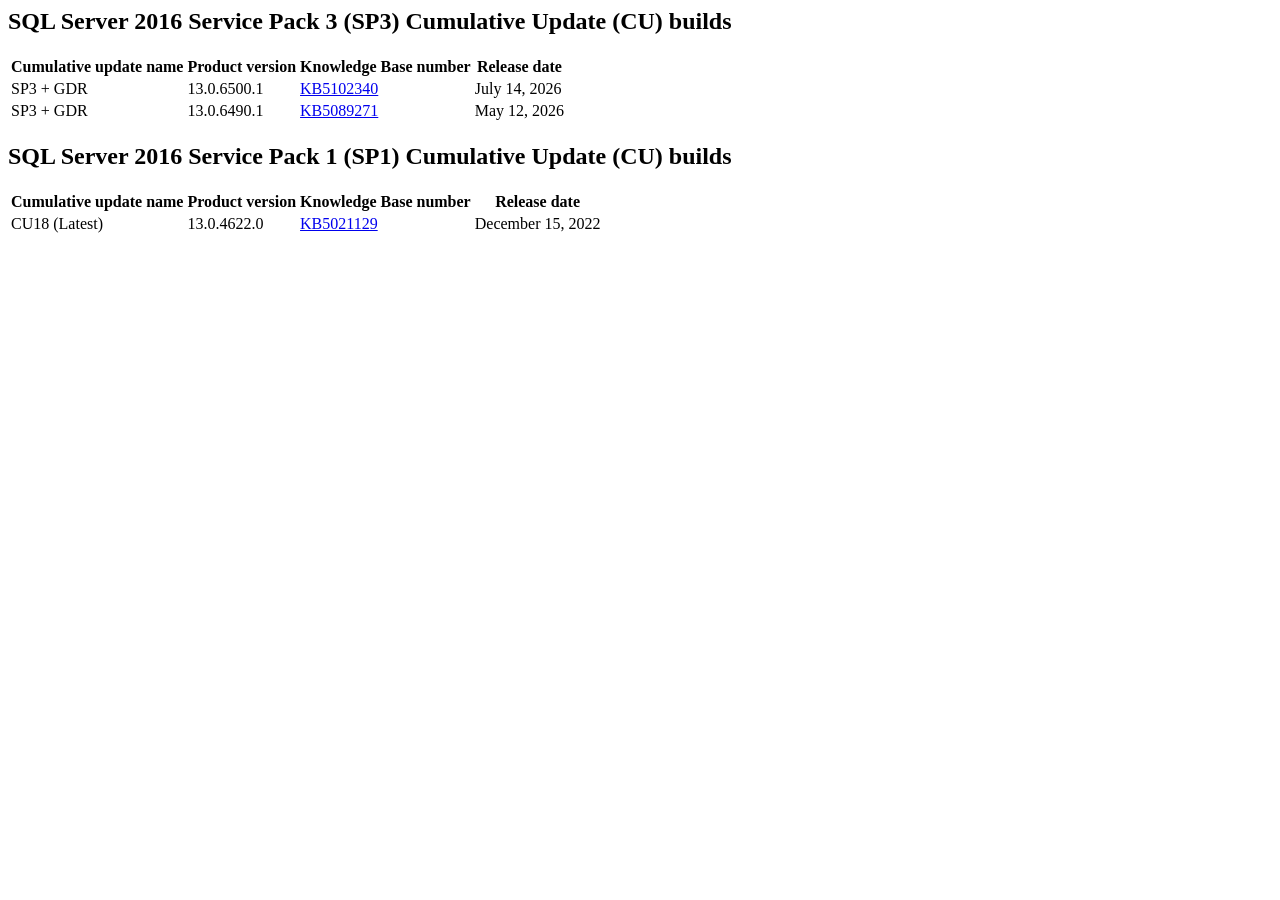
<file: tests/fixtures/sql_server/sqlserver_2016.html>
<html><body><div role="main"><h2>SQL Server 2016 Service Pack 3 (SP3) Cumulative Update (CU) builds</h2><table><thead>
<tr>
<th>Cumulative update name</th>
<th>Product version</th>
<th>Knowledge Base number</th>
<th>Release date</th>
</tr>
</thead>
<tbody>
<tr>
<td>SP3 + GDR</td>
<td>13.0.6500.1</td>
<td><a href="https://support.microsoft.com/help/5102340" data-linktype="external">KB5102340</a></td>
<td>July 14, 2026</td>
</tr>
<tr>
<td>SP3 + GDR</td>
<td>13.0.6490.1</td>
<td><a href="https://support.microsoft.com/help/5089271" data-linktype="external">KB5089271</a></td>
<td>May 12, 2026</td>
</tr>
</tbody>
</table>
<h2>SQL Server 2016 Service Pack 1 (SP1) Cumulative Update (CU) builds</h2><table><thead>
<tr>
<th>Cumulative update name</th>
<th>Product version</th>
<th>Knowledge Base number</th>
<th>Release date</th>
</tr>
</thead>
<tbody>
<tr>
<td>CU18 (Latest)</td>
<td>13.0.4622.0</td>
<td><a href="https://support.microsoft.com/help/5021129" data-linktype="external">KB5021129</a></td>
<td>December 15, 2022</td>
</tr>
</tbody>
</table>
</div></body></html>
</file>
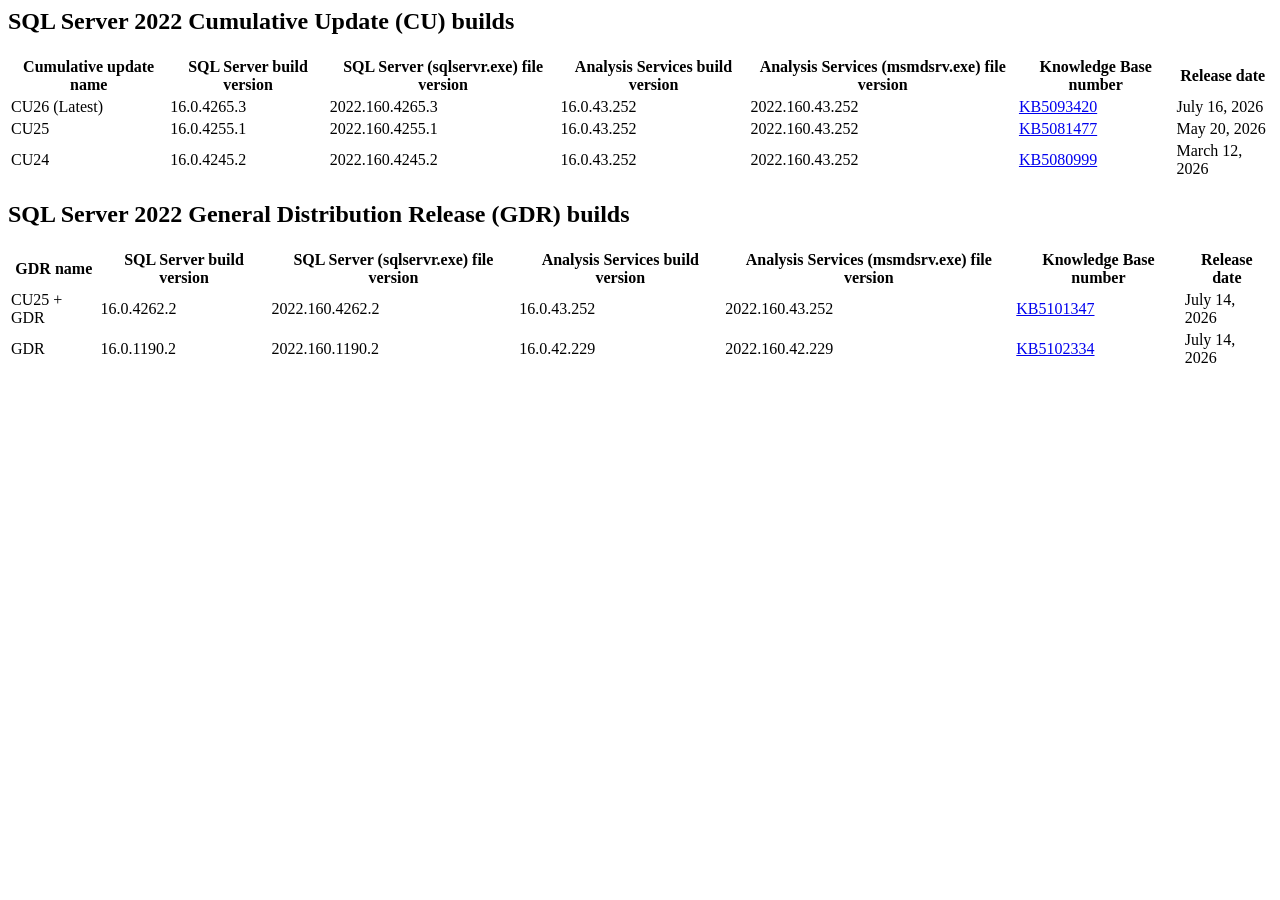
<file: tests/fixtures/sql_server/sqlserver_2022.html>
<html><body><div role="main"><h2>SQL Server 2022 Cumulative Update (CU) builds</h2><table><thead>
<tr>
<th>Cumulative update name</th>
<th>SQL Server build version</th>
<th>SQL Server (sqlservr.exe) file version</th>
<th>Analysis Services build version</th>
<th>Analysis Services (msmdsrv.exe) file version</th>
<th>Knowledge Base number</th>
<th>Release date</th>
</tr>
</thead>
<tbody>
<tr>
<td>CU26 (Latest)</td>
<td>16.0.4265.3</td>
<td>2022.160.4265.3</td>
<td>16.0.43.252</td>
<td>2022.160.43.252</td>
<td><a href="https://support.microsoft.com/help/5093420" data-linktype="external">KB5093420</a></td>
<td>July 16, 2026</td>
</tr>
<tr>
<td>CU25</td>
<td>16.0.4255.1</td>
<td>2022.160.4255.1</td>
<td>16.0.43.252</td>
<td>2022.160.43.252</td>
<td><a href="cumulativeupdate25" data-linktype="relative-path">KB5081477</a></td>
<td>May 20, 2026</td>
</tr>
<tr>
<td>CU24</td>
<td>16.0.4245.2</td>
<td>2022.160.4245.2</td>
<td>16.0.43.252</td>
<td>2022.160.43.252</td>
<td><a href="cumulativeupdate24" data-linktype="relative-path">KB5080999</a></td>
<td>March 12, 2026</td>
</tr>
</tbody>
</table>
<h2>SQL Server 2022 General Distribution Release (GDR) builds</h2><table><thead>
<tr>
<th>GDR name</th>
<th>SQL Server build version</th>
<th>SQL Server (sqlservr.exe) file version</th>
<th>Analysis Services build version</th>
<th>Analysis Services (msmdsrv.exe) file version</th>
<th>Knowledge Base number</th>
<th>Release date</th>
</tr>
</thead>
<tbody>
<tr>
<td>CU25 + GDR</td>
<td>16.0.4262.2</td>
<td>2022.160.4262.2</td>
<td>16.0.43.252</td>
<td>2022.160.43.252</td>
<td><a href="https://support.microsoft.com/help/5101347" data-linktype="external">KB5101347</a></td>
<td>July 14, 2026</td>
</tr>
<tr>
<td>GDR</td>
<td>16.0.1190.2</td>
<td>2022.160.1190.2</td>
<td>16.0.42.229</td>
<td>2022.160.42.229</td>
<td><a href="https://support.microsoft.com/help/5102334" data-linktype="external">KB5102334</a></td>
<td>July 14, 2026</td>
</tr>
</tbody>
</table>
</div></body></html>
</file>
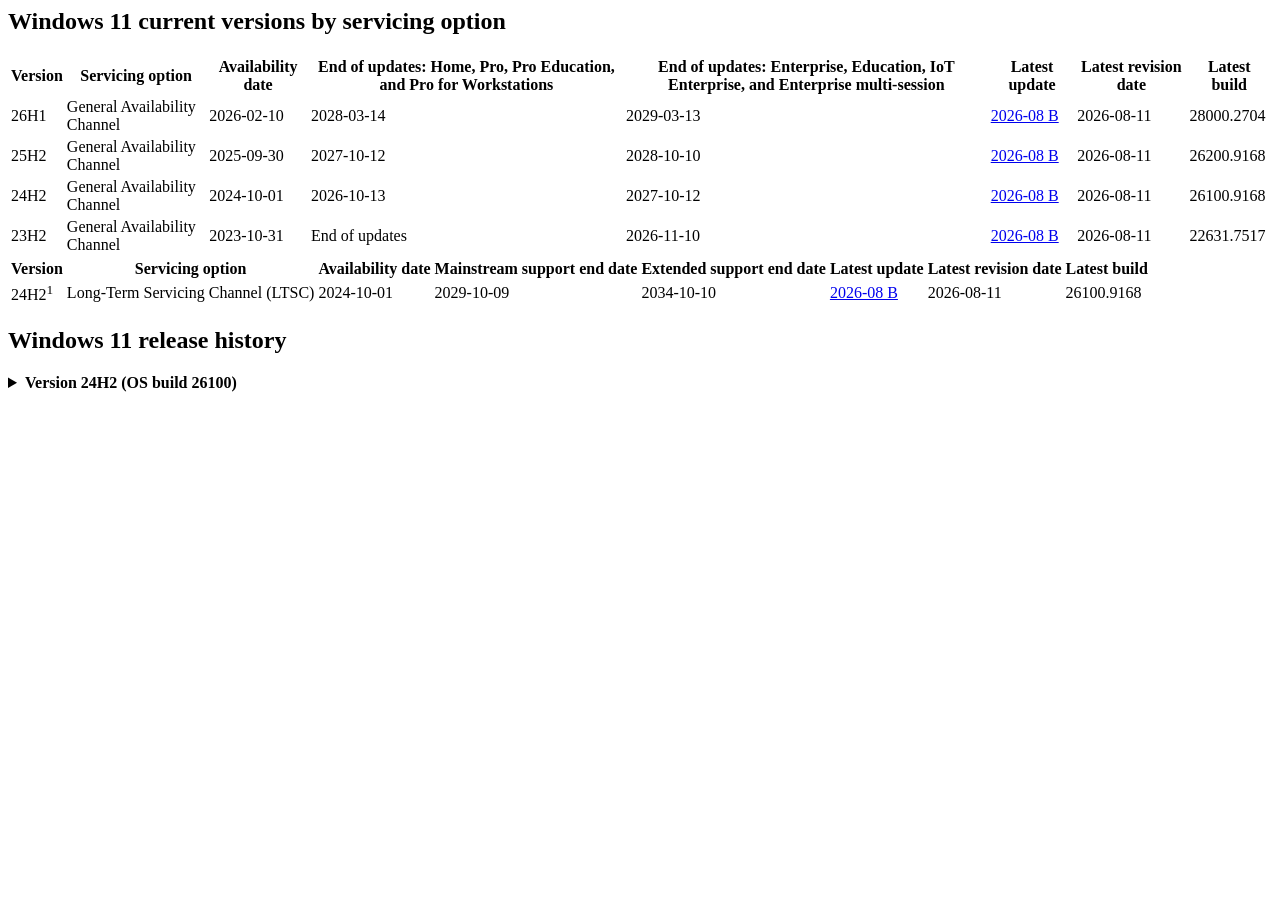
<file: tests/fixtures/windows_release_health/windows11.html>
<html><body><div role="main"><h2>Windows 11 current versions by servicing option</h2><table><tbody><tr><th>Version</th><th>Servicing option</th><th>Availability date</th><th>End of updates: Home, Pro, Pro Education, and Pro for Workstations</th><th>End of updates: Enterprise, Education, IoT Enterprise, and Enterprise multi-session</th><th>Latest update</th><th>Latest revision date</th><th>Latest build</th></tr>
<tr class="highlight">
<td>26H1</td>
<td align="left">General Availability Channel</td>
<td nowrap="">2026-02-10</td>
<td nowrap="">2028-03-14</td>
<td nowrap="">2029-03-13</td>
<td nowrap=""><a data-linktype="external" href="https://support.microsoft.com/help/5121000" target="_blank">2026-08 B</a></td>
<td nowrap="">2026-08-11</td>
<td nowrap="">28000.2704</td>
</tr>
<tr class="highlight">
<td>25H2</td>
<td align="left">General Availability Channel</td>
<td nowrap="">2025-09-30</td>
<td nowrap="">2027-10-12</td>
<td nowrap="">2028-10-10</td>
<td nowrap=""><a data-linktype="external" href="https://support.microsoft.com/help/5121003" target="_blank">2026-08 B</a></td>
<td nowrap="">2026-08-11</td>
<td nowrap="">26200.9168</td>
</tr>
<tr class="highlight">
<td>24H2</td>
<td align="left">General Availability Channel</td>
<td nowrap="">2024-10-01</td>
<td nowrap="">2026-10-13</td>
<td nowrap="">2027-10-12</td>
<td nowrap=""><a data-linktype="external" href="https://support.microsoft.com/help/5121003" target="_blank">2026-08 B</a></td>
<td nowrap="">2026-08-11</td>
<td nowrap="">26100.9168</td>
</tr>
<tr class="highlight">
<td>23H2</td>
<td align="left">General Availability Channel</td>
<td nowrap="">2023-10-31</td>
<td nowrap="">End of updates</td>
<td nowrap="">2026-11-10</td>
<td nowrap=""><a data-linktype="external" href="https://support.microsoft.com/help/5120240" target="_blank">2026-08 B</a></td>
<td nowrap="">2026-08-11</td>
<td nowrap="">22631.7517</td>
</tr>
</tbody></table><table class="cells-centered"><tbody><tr><th>Version</th><th>Servicing option</th><th>Availability date</th><th>Mainstream support end date</th><th>Extended support end date</th><th>Latest update</th><th>Latest revision date</th><th>Latest build</th></tr>
<tr><td>24H2<sup>1</sup></td>
<td align="left">Long-Term Servicing Channel (LTSC)</td>
<td nowrap="">2024-10-01</td>
<td nowrap="">2029-10-09</td>
<td nowrap="">2034-10-10</td>
<td nowrap=""><a data-linktype="external" href="https://support.microsoft.com/help/5121003" target="_blank">2026-08 B</a></td>
<td nowrap="">2026-08-11</td>
<td nowrap="">26100.9168</td>
</tr>
</tbody></table><h2>Windows 11 release history</h2><details><summary><strong>Version 24H2 (OS build 26100)</strong>
</summary>
<table class="cells-centered" id="historyTable_2">
<tbody><tr><th>Servicing option</th><th>Update type</th><th>Availability date</th><th>Build</th><th>KB article</th></tr>
<tr>
<td>LTSC <span> • </span> General Availability Channel</td>
<td>2026-08 B</td>
<td>2026-08-11</td>
<td>26100.9168</td>
<td><a data-linktype="external" href="https://support.microsoft.com/help/5121003" target="_blank">KB5121003</a></td>
</tr>
<tr>
<td>LTSC <span> • </span> General Availability Channel</td>
<td>2026-07 D</td>
<td>2026-07-28</td>
<td>26100.8973</td>
<td><a data-linktype="external" href="https://support.microsoft.com/help/5101684" target="_blank">KB5101684</a></td>
</tr>
<tr>
<td>LTSC <span> • </span> General Availability Channel</td>
<td>2026-07 OOB</td>
<td>2026-07-18</td>
<td>26100.8894</td>
<td><a data-linktype="external" href="https://support.microsoft.com/help/5121767" target="_blank">KB5121767</a></td>
</tr>
<tr>
<td>LTSC <span> • </span> General Availability Channel</td>
<td>2026-07 B</td>
<td>2026-07-14</td>
<td>26100.8875</td>
<td><a data-linktype="external" href="https://support.microsoft.com/help/5101650" target="_blank">KB5101650</a></td>
</tr>
<tr>
<td>LTSC <span> • </span> General Availability Channel</td>
<td>2026-06 D</td>
<td>2026-06-23</td>
<td>26100.8737</td>
<td><a data-linktype="external" href="https://support.microsoft.com/help/5095093" target="_blank">KB5095093</a></td>
</tr>
<tr>
<td>LTSC <span> • </span> General Availability Channel</td>
<td>2026-06 B</td>
<td>2026-06-09</td>
<td>26100.8655</td>
<td><a data-linktype="external" href="https://support.microsoft.com/help/5094126" target="_blank">KB5094126</a></td>
</tr>
</tbody></table>
</details></div></body></html>
</file>
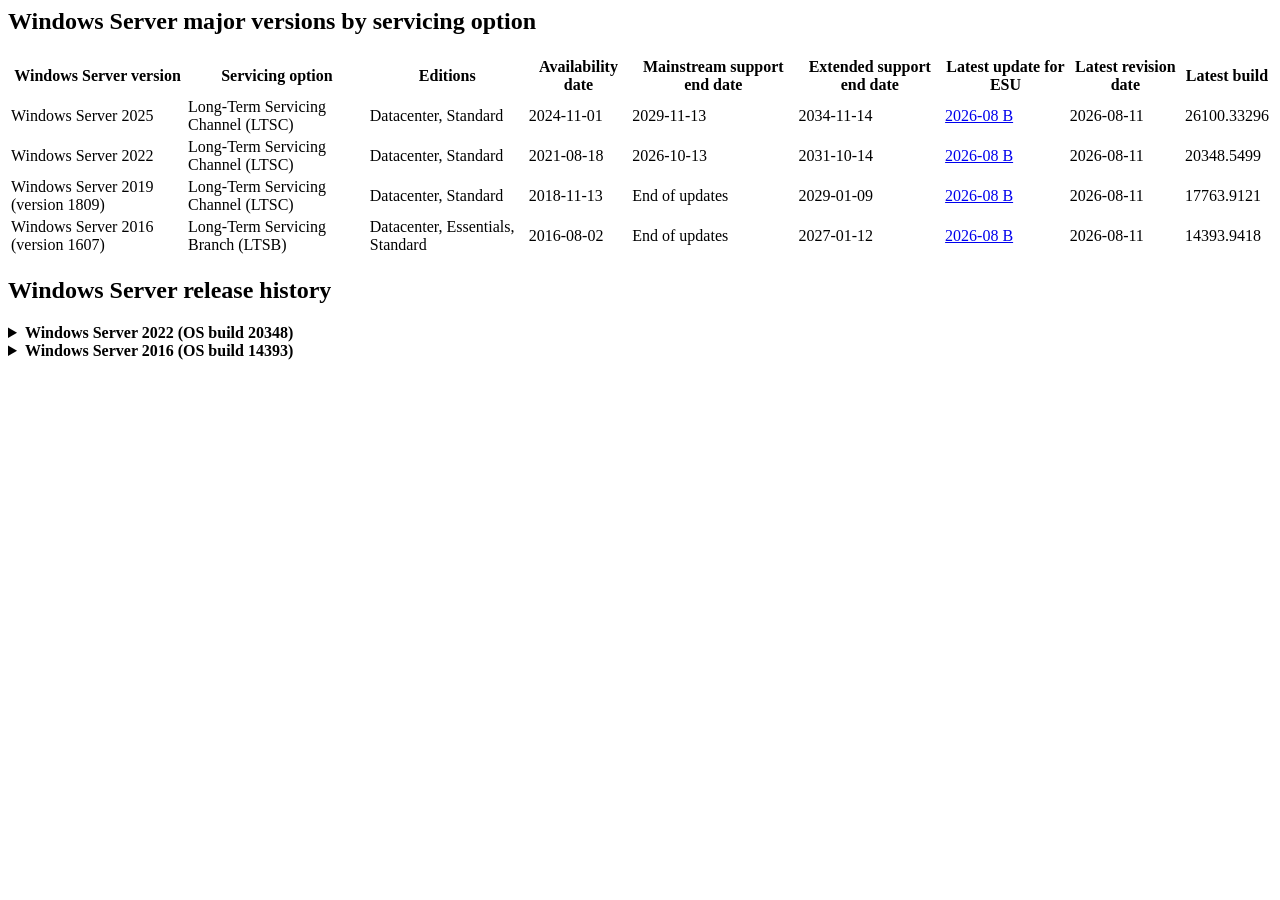
<file: tests/fixtures/windows_release_health/windows_server.html>
<html><body><div role="main"><h2>Windows Server major versions by servicing option</h2><table><tbody><tr><th>Windows Server version</th><th>Servicing option</th><th>Editions</th><th>Availability date</th><th>Mainstream support end date</th><th>Extended support end date</th><th>Latest update for ESU</th><th>Latest revision date</th><th>Latest build</th></tr>
<tr><td>Windows Server 2025</td>
<td align="left">Long-Term Servicing Channel (LTSC)</td>
<td>Datacenter, Standard</td>
<td nowrap="">2024-11-01</td>
<td nowrap="">2029-11-13</td>
<td nowrap="">2034-11-14</td>
<td nowrap=""><a data-linktype="external" href="https://support.microsoft.com/help/5120233" target="_blank">2026-08 B</a></td>
<td nowrap="">2026-08-11</td>
<td nowrap="">26100.33296</td>
</tr>
<tr><td>Windows Server 2022</td>
<td align="left">Long-Term Servicing Channel (LTSC)</td>
<td>Datacenter, Standard</td>
<td nowrap="">2021-08-18</td>
<td nowrap="">2026-10-13</td>
<td nowrap="">2031-10-14</td>
<td nowrap=""><a data-linktype="external" href="https://support.microsoft.com/help/5120242" target="_blank">2026-08 B</a></td>
<td nowrap="">2026-08-11</td>
<td nowrap="">20348.5499</td>
</tr>
<tr><td>Windows Server 2019 (version 1809)</td>
<td align="left">Long-Term Servicing Channel (LTSC)</td>
<td>Datacenter, Standard</td>
<td nowrap="">2018-11-13</td>
<td nowrap="">End of updates</td>
<td nowrap="">2029-01-09</td>
<td nowrap=""><a data-linktype="external" href="https://support.microsoft.com/help/5120238" target="_blank">2026-08 B</a></td>
<td nowrap="">2026-08-11</td>
<td nowrap="">17763.9121</td>
</tr>
<tr><td>Windows Server 2016 (version 1607)</td>
<td align="left">Long-Term Servicing Branch (LTSB)</td>
<td>Datacenter, Essentials, Standard</td>
<td nowrap="">2016-08-02</td>
<td nowrap="">End of updates</td>
<td nowrap="">2027-01-12</td>
<td nowrap=""><a data-linktype="external" href="https://support.microsoft.com/help/5120418" target="_blank">2026-08 B</a></td>
<td nowrap="">2026-08-11</td>
<td nowrap="">14393.9418</td>
</tr>
</tbody></table><h2>Windows Server release history</h2><details><summary><strong>Windows Server 2022 (OS build 20348)</strong>
</summary>
<table class="cells-centered" id="historyTable_1">
<tbody><tr><th>Servicing option</th><th>Update type</th><th>Availability date</th><th>Build</th><th>KB article</th></tr>
<tr>
<td>LTSC</td>
<td>2026-08 B</td>
<td>2026-08-11</td>
<td>20348.5499</td>
<td><a data-linktype="external" href="https://support.microsoft.com/help/5120242" target="_blank">KB5120242</a></td>
</tr>
<tr>
<td>LTSC</td>
<td>2026-07 B</td>
<td>2026-07-14</td>
<td>20348.5386</td>
<td><a data-linktype="external" href="https://support.microsoft.com/help/5099540" target="_blank">KB5099540</a></td>
</tr>
<tr>
<td>LTSC</td>
<td>2026-06 B</td>
<td>2026-06-09</td>
<td>20348.5256</td>
<td nowrap=""><a data-linktype="external" href="https://support.microsoft.com/help/5094128" target="_blank">KB5094128</a></td>
</tr>
<tr>
<td>LTSC</td>
<td>2026-05 B</td>
<td>2026-05-12</td>
<td>20348.5139</td>
<td><a data-linktype="external" href="https://support.microsoft.com/topic/may-12-2026-kb5087545-os-build-20348-5139-6aed2a73-37f9-468c-8bdc-4bae674797cf" target="_blank">KB5087545</a></td>
</tr>
<tr>
<td>LTSC</td>
<td>2026-04 OOB</td>
<td>2026-04-19</td>
<td>20348.5024</td>
<td><a data-linktype="external" href="https://support.microsoft.com/help/5091575" target="_blank">KB5091575</a></td>
</tr>
</tbody></table>
</details><details><summary><strong>Windows Server 2016 (OS build 14393)</strong>
</summary>
<table class="cells-centered" id="historyTable_3">
<tbody><tr><th>Servicing option</th><th>Update type</th><th>Availability date</th><th>Build</th><th>KB article</th></tr>
<tr>
<td>LTSB</td>
<td>2026-08 B</td>
<td>2026-08-11</td>
<td>14393.9418</td>
<td><a data-linktype="external" href="https://support.microsoft.com/help/5120418" target="_blank">KB5120418</a></td>
</tr>
<tr>
<td>LTSB</td>
<td>2026-07 B</td>
<td>2026-07-14</td>
<td>14393.9339</td>
<td><a data-linktype="external" href="https://support.microsoft.com/help/5099535" target="_blank">KB5099535</a></td>
</tr>
<tr>
<td>LTSB</td>
<td>2026-06 B</td>
<td>2026-06-09</td>
<td>14393.9234</td>
<td><a data-linktype="external" href="https://support.microsoft.com/help/5094122" target="_blank">KB5094122</a></td>
</tr>
<tr>
<td>LTSB</td>
<td>2026-05 B</td>
<td>2026-05-12</td>
<td>14393.9140</td>
<td><a data-linktype="external" href="https://support.microsoft.com/topic/may-12-2026-kb5087537-os-build-14393-9140-2ef98591-73f0-4517-9fa0-12764b51858f" target="_blank">KB5087537</a></td>
</tr>
<tr>
<td>LTSB</td>
<td>2026-04 OOB</td>
<td>2026-04-19</td>
<td>14393.9062</td>
<td><a data-linktype="external" href="https://support.microsoft.com/help/5091572" target="_blank">KB5091572</a></td>
</tr>
</tbody></table>
</details></div></body></html>
</file>
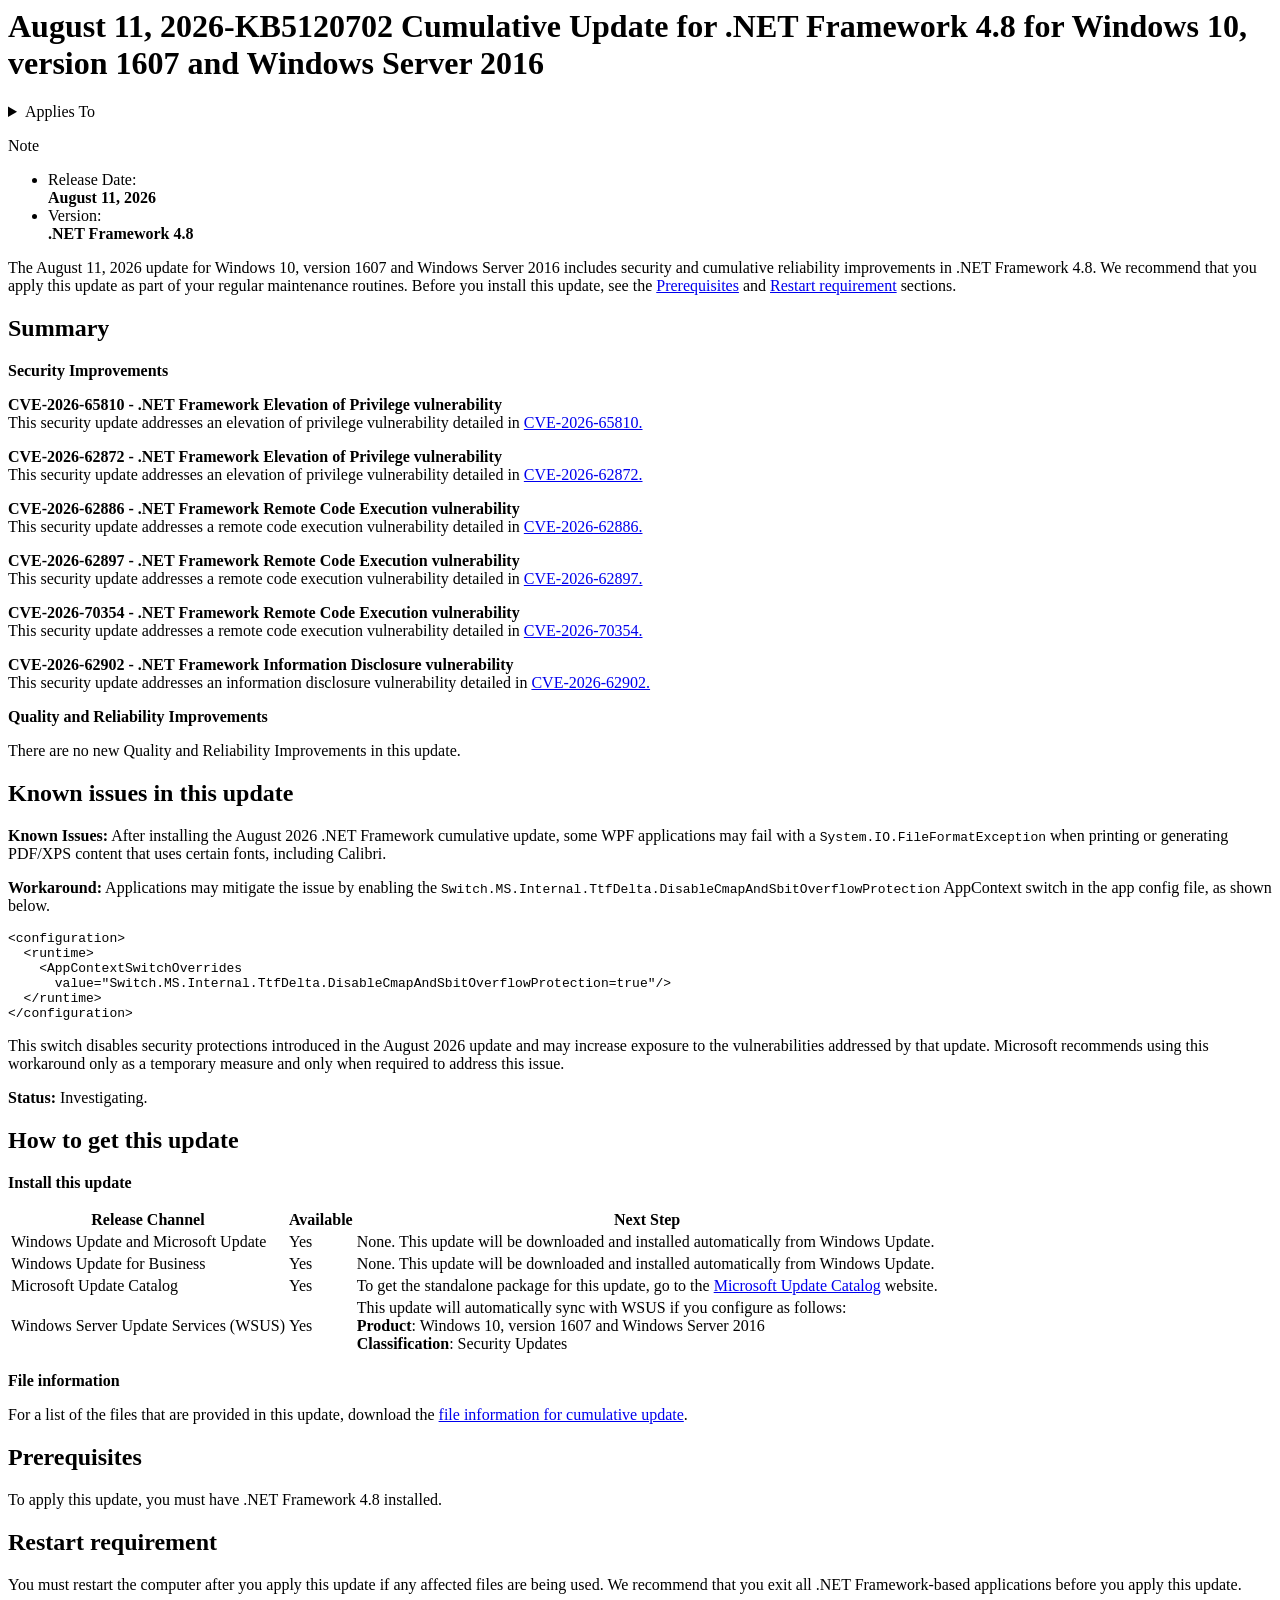
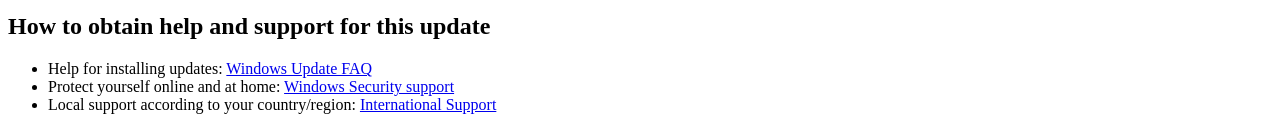
<file: tests/fixtures/msrc/kb_pages/kb5120702.html>
<html><body><main class="col col-md-9 mt-4" id="supMainContent" role="main" tabindex="-1">
<h1 id="august-11-2026-kb5120702-cumulative-update-for-net-framework-48-for-windows-10-version-1607-and-windows-server-2016">August 11, 2026-KB5120702 Cumulative Update for .NET Framework 4.8 for Windows 10, version 1607 and Windows Server 2016</h1>
<section aria-label="L_AppliesTo_RoleDescription" class="supAppliesToSection" dir="ltr" ms.cmpgrp="applies_to">
<div id="supAppliesToTableContainer">
<details id="supAppliesToList"><summary class="contentToggle">Applies To</summary><div role="list"><span class="appliesToItem" role="listitem">.NET</span> </div></details>
</div>
</section>
<div class="learnArticleContent">
<div class="NOTE">
<p>Note</p>
<ul>
<li>Release Date:<br/>
<strong>August 11, 2026</strong></li>
<li>Version:<br/>
<strong>.NET Framework 4.8</strong></li>
</ul>
</div>
<p>The August 11, 2026 update for Windows 10, version 1607 and Windows Server 2016 includes security and cumulative reliability improvements in .NET Framework 4.8. We recommend that you apply this update as part of your regular maintenance routines. Before you install this update, see the <a data-linktype="self-bookmark" href="#prerequisites">Prerequisites</a> and <a data-linktype="self-bookmark" href="#restart-requirement">Restart requirement</a> sections.</p>
<p><a id="bkmk_summary"></a></p>
<h2 id="summary"><strong>Summary</strong></h2>
<p><strong>Security Improvements</strong></p>
<p><strong>CVE-2026-65810 - .NET Framework Elevation of Privilege vulnerability</strong><br/>
This security update addresses an elevation of privilege vulnerability detailed in <a data-linktype="external" href="https://msrc.microsoft.com/update-guide/vulnerability/CVE-2026-65810">CVE-2026-65810.</a></p>
<p><strong>CVE-2026-62872 - .NET Framework Elevation of Privilege vulnerability</strong><br/>
This security update addresses an elevation of privilege vulnerability detailed in <a data-linktype="external" href="https://msrc.microsoft.com/update-guide/vulnerability/CVE-2026-62872">CVE-2026-62872.</a></p>
<p><strong>CVE-2026-62886 - .NET Framework Remote Code Execution vulnerability</strong><br/>
This security update addresses a remote code execution vulnerability detailed in <a data-linktype="external" href="https://msrc.microsoft.com/update-guide/vulnerability/CVE-2026-62886">CVE-2026-62886.</a></p>
<p><strong>CVE-2026-62897 - .NET Framework Remote Code Execution vulnerability</strong><br/>
This security update addresses a remote code execution vulnerability detailed in <a data-linktype="external" href="https://msrc.microsoft.com/update-guide/vulnerability/CVE-2026-62897">CVE-2026-62897.</a></p>
<p><strong>CVE-2026-70354 - .NET Framework Remote Code Execution vulnerability</strong><br/>
This security update addresses a remote code execution vulnerability detailed in <a data-linktype="external" href="https://msrc.microsoft.com/update-guide/vulnerability/CVE-2026-70354">CVE-2026-70354.</a></p>
<p><strong>CVE-2026-62902 - .NET Framework Information Disclosure vulnerability</strong><br/>
This security update addresses an information disclosure vulnerability detailed in <a data-linktype="external" href="https://msrc.microsoft.com/update-guide/vulnerability/CVE-2026-62902">CVE-2026-62902.</a></p>
<p><strong>Quality and Reliability Improvements</strong></p>
<p>There are no new Quality and Reliability Improvements in this update.</p>
<p><a id="bkmk_knownissue"></a></p>
<h2 id="known-issues-in-this-update"><strong>Known issues in this update</strong></h2>
<p><strong>Known Issues:</strong> After installing the August 2026 .NET Framework cumulative update, some WPF applications may fail with a <code>System.IO.FileFormatException</code> when printing or generating PDF/XPS content that uses certain fonts, including Calibri.</p>
<p><strong>Workaround:</strong> Applications may mitigate the issue by enabling the <code>Switch.MS.Internal.TtfDelta.DisableCmapAndSbitOverflowProtection</code> AppContext switch in the app config file, as shown below.</p>
<pre><code class="lang-xml">&lt;configuration&gt;
  &lt;runtime&gt;
    &lt;AppContextSwitchOverrides
      value="Switch.MS.Internal.TtfDelta.DisableCmapAndSbitOverflowProtection=true"/&gt;
  &lt;/runtime&gt;
&lt;/configuration&gt;
</code></pre>
<p>This switch disables security protections introduced in the August 2026 update and may increase exposure to the vulnerabilities addressed by that update. Microsoft recommends using this workaround only as a temporary measure and only when required to address this issue.</p>
<p><strong>Status:</strong> Investigating.</p>
<p><a id="bkmk_win10howtoget"></a></p>
<h2 id="how-to-get-this-update">How to get this update</h2>
<p><strong>Install this update</strong></p>
<table>
<thead>
<tr>
<th><strong>Release Channel</strong></th>
<th><strong>Available</strong></th>
<th><strong>Next Step</strong></th>
</tr>
</thead>
<tbody>
<tr>
<td>Windows Update and Microsoft Update</td>
<td>Yes</td>
<td>None. This update will be downloaded and installed automatically from Windows Update.</td>
</tr>
<tr>
<td>Windows Update for Business</td>
<td>Yes</td>
<td>None. This update will be downloaded and installed automatically from Windows Update.</td>
</tr>
<tr>
<td>Microsoft Update Catalog</td>
<td>Yes</td>
<td>To get the standalone package for this update, go to the <a data-linktype="external" href="https://catalog.update.microsoft.com/v7/site/Search.aspx?q=5120702">Microsoft Update Catalog</a> website.</td>
</tr>
<tr>
<td>Windows Server Update Services (WSUS)</td>
<td>Yes</td>
<td>This update will automatically sync with WSUS if you configure as follows:<br/><strong>Product</strong>: Windows 10, version 1607 and Windows Server 2016<br/><strong>Classification</strong>: Security Updates</td>
</tr>
</tbody>
</table>
<p><strong>File information</strong></p>
<p>For a list of the files that are provided in this update, download the <a data-linktype="external" href="https://download.microsoft.com/download/481e3b63-3d5c-4ee0-9187-c17a69b64d84/5120702.csv">file information for cumulative update</a>.</p>
<p><a id="bkmk_prereq"></a></p>
<h2 id="prerequisites">Prerequisites</h2>
<p>To apply this update, you must have .NET Framework 4.8 installed.</p>
<p><a id="bkmk_restart"></a></p>
<h2 id="restart-requirement">Restart requirement</h2>
<p>You must restart the computer after you apply this update if any affected files are being used. We recommend that you exit all .NET Framework-based applications before you apply this update.</p>
<p><a id="bkmk_howtoobtain"></a></p>
<h2 id="how-to-obtain-help-and-support-for-this-update">How to obtain help and support for this update</h2>
<ul>
<li>Help for installing updates: <a data-linktype="absolute-path" href="/en-us/help/12373/windows-update-faq">Windows Update FAQ</a></li>
<li>Protect yourself online and at home: <a data-linktype="absolute-path" href="/en-us/hub/4099151/windows-security-help">Windows Security support</a></li>
<li>Local support according to your country/region: <a data-linktype="absolute-path" href="/en-us/">International Support</a></li>
</ul>
</div>
</main></body></html>
</file>
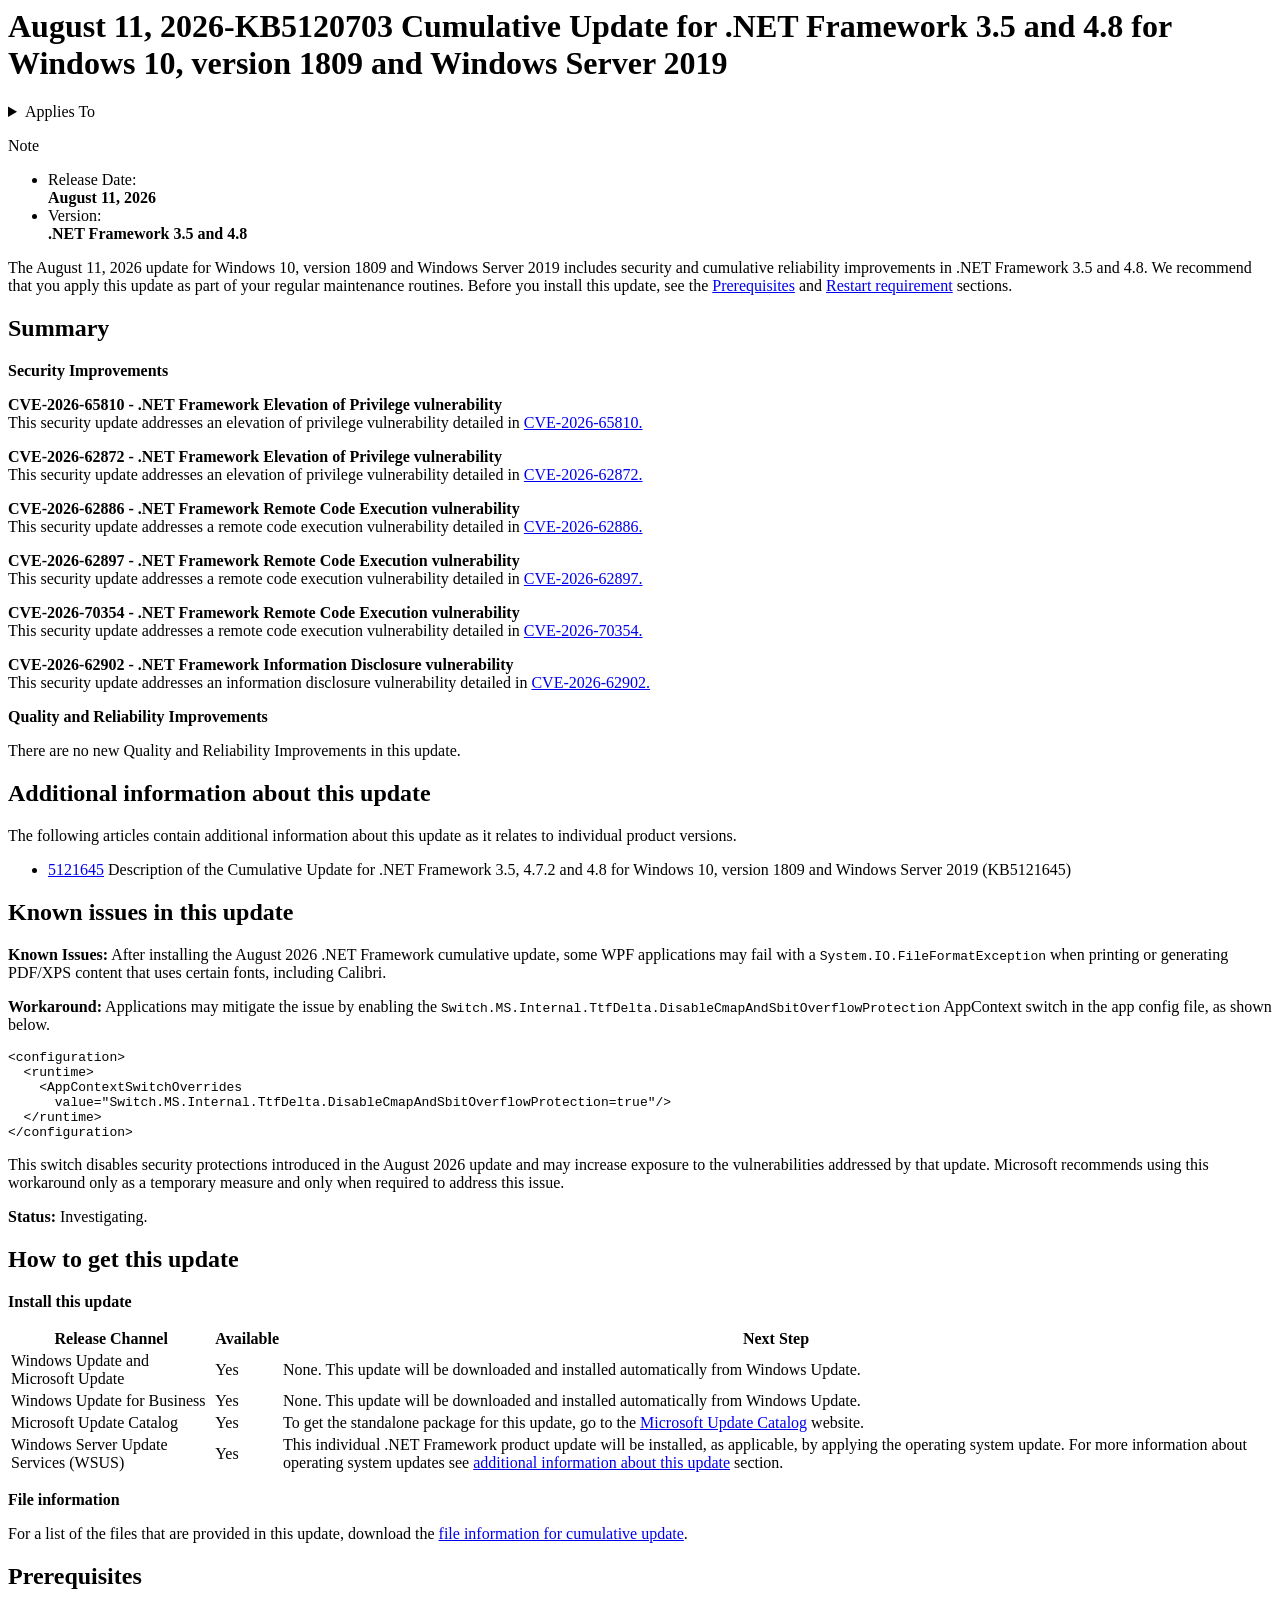
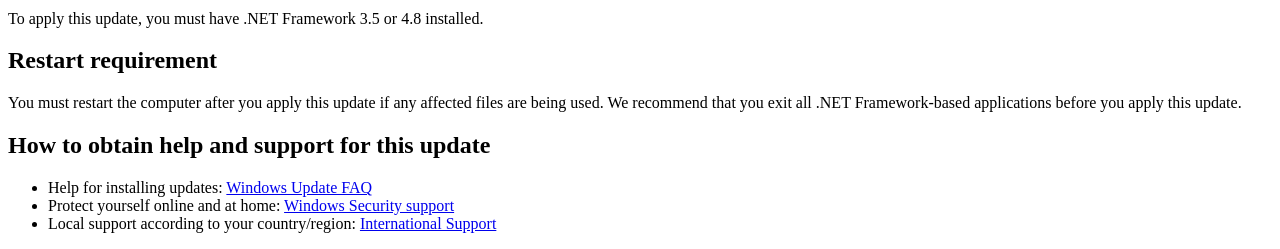
<file: tests/fixtures/msrc/kb_pages/kb5120703.html>
<html><body><main class="col col-md-9 mx-auto mt-4" id="supMainContent" role="main" tabindex="-1">
<h1 id="august-11-2026-kb5120703-cumulative-update-for-net-framework-35-and-48-for-windows-10-version-1809-and-windows-server-2019">August 11, 2026-KB5120703 Cumulative Update for .NET Framework 3.5 and 4.8 for Windows 10, version 1809 and Windows Server 2019</h1>
<section aria-label="L_AppliesTo_RoleDescription" class="supAppliesToSection" dir="ltr" ms.cmpgrp="applies_to">
<div id="supAppliesToTableContainer">
<details id="supAppliesToList"><summary class="contentToggle">Applies To</summary><div role="list"><span class="appliesToItem" role="listitem">.NET</span> </div></details>
</div>
</section>
<div class="learnArticleContent">
<div class="NOTE">
<p>Note</p>
<ul>
<li>Release Date:<br/>
<strong>August 11, 2026</strong></li>
<li>Version:<br/>
<strong>.NET Framework 3.5 and 4.8</strong></li>
</ul>
</div>
<p>The August 11, 2026 update for Windows 10, version 1809 and Windows Server 2019 includes security and cumulative reliability improvements in .NET Framework 3.5 and 4.8. We recommend that you apply this update as part of your regular maintenance routines. Before you install this update, see the <a data-linktype="self-bookmark" href="#prerequisites">Prerequisites</a> and <a data-linktype="self-bookmark" href="#restart-requirement">Restart requirement</a> sections.</p>
<p><a id="bkmk_summary"></a></p>
<h2 id="summary"><strong>Summary</strong></h2>
<p><strong>Security Improvements</strong></p>
<p><strong>CVE-2026-65810 - .NET Framework Elevation of Privilege vulnerability</strong><br/>
This security update addresses an elevation of privilege vulnerability detailed in <a data-linktype="external" href="https://msrc.microsoft.com/update-guide/vulnerability/CVE-2026-65810">CVE-2026-65810.</a></p>
<p><strong>CVE-2026-62872 - .NET Framework Elevation of Privilege vulnerability</strong><br/>
This security update addresses an elevation of privilege vulnerability detailed in <a data-linktype="external" href="https://msrc.microsoft.com/update-guide/vulnerability/CVE-2026-62872">CVE-2026-62872.</a></p>
<p><strong>CVE-2026-62886 - .NET Framework Remote Code Execution vulnerability</strong><br/>
This security update addresses a remote code execution vulnerability detailed in <a data-linktype="external" href="https://msrc.microsoft.com/update-guide/vulnerability/CVE-2026-62886">CVE-2026-62886.</a></p>
<p><strong>CVE-2026-62897 - .NET Framework Remote Code Execution vulnerability</strong><br/>
This security update addresses a remote code execution vulnerability detailed in <a data-linktype="external" href="https://msrc.microsoft.com/update-guide/vulnerability/CVE-2026-62897">CVE-2026-62897.</a></p>
<p><strong>CVE-2026-70354 - .NET Framework Remote Code Execution vulnerability</strong><br/>
This security update addresses a remote code execution vulnerability detailed in <a data-linktype="external" href="https://msrc.microsoft.com/update-guide/vulnerability/CVE-2026-70354">CVE-2026-70354.</a></p>
<p><strong>CVE-2026-62902 - .NET Framework Information Disclosure vulnerability</strong><br/>
This security update addresses an information disclosure vulnerability detailed in <a data-linktype="external" href="https://msrc.microsoft.com/update-guide/vulnerability/CVE-2026-62902">CVE-2026-62902.</a></p>
<p><strong>Quality and Reliability Improvements</strong></p>
<p>There are no new Quality and Reliability Improvements in this update.</p>
<p><a id="bkmk_additionalinfo"></a></p>
<h2 id="additional-information-about-this-update"><strong>Additional information about this update</strong></h2>
<p>The following articles contain additional information about this update as it relates to individual product versions.</p>
<ul>
<li><a data-linktype="relative-path" href="../../windows-10/1809/2026/08/august-11-2026-kb5121645-cumulative-update-for-net-framework-3-5-4-7-2-and-4-8-for-windows-10-versio">5121645</a> Description of the Cumulative Update for .NET Framework 3.5, 4.7.2 and 4.8 for Windows 10, version 1809 and Windows Server 2019 (KB5121645)</li>
</ul>
<p><a id="bkmk_knownissue"></a></p>
<h2 id="known-issues-in-this-update"><strong>Known issues in this update</strong></h2>
<p><strong>Known Issues:</strong> After installing the August 2026 .NET Framework cumulative update, some WPF applications may fail with a <code>System.IO.FileFormatException</code> when printing or generating PDF/XPS content that uses certain fonts, including Calibri.</p>
<p><strong>Workaround:</strong> Applications may mitigate the issue by enabling the <code>Switch.MS.Internal.TtfDelta.DisableCmapAndSbitOverflowProtection</code> AppContext switch in the app config file, as shown below.</p>
<pre><code class="lang-xml">&lt;configuration&gt;
  &lt;runtime&gt;
    &lt;AppContextSwitchOverrides
      value="Switch.MS.Internal.TtfDelta.DisableCmapAndSbitOverflowProtection=true"/&gt;
  &lt;/runtime&gt;
&lt;/configuration&gt;
</code></pre>
<p>This switch disables security protections introduced in the August 2026 update and may increase exposure to the vulnerabilities addressed by that update. Microsoft recommends using this workaround only as a temporary measure and only when required to address this issue.</p>
<p><strong>Status:</strong> Investigating.</p>
<p><a id="bkmk_win10howtoget"></a></p>
<h2 id="how-to-get-this-update">How to get this update</h2>
<p><strong>Install this update</strong></p>
<table>
<thead>
<tr>
<th><strong>Release Channel</strong></th>
<th><strong>Available</strong></th>
<th><strong>Next Step</strong></th>
</tr>
</thead>
<tbody>
<tr>
<td>Windows Update and Microsoft Update</td>
<td>Yes</td>
<td>None. This update will be downloaded and installed automatically from Windows Update.</td>
</tr>
<tr>
<td>Windows Update for Business</td>
<td>Yes</td>
<td>None. This update will be downloaded and installed automatically from Windows Update.</td>
</tr>
<tr>
<td>Microsoft Update Catalog</td>
<td>Yes</td>
<td>To get the standalone package for this update, go to the <a data-linktype="external" href="https://catalog.update.microsoft.com/v7/site/Search.aspx?q=5120703">Microsoft Update Catalog</a> website.</td>
</tr>
<tr>
<td>Windows Server Update Services (WSUS)</td>
<td>Yes</td>
<td>This individual .NET Framework product update will be installed, as applicable, by applying the operating system update. For more information about operating system updates see <a data-linktype="self-bookmark" href="#additional-information-about-this-update">additional information about this update</a> section.</td>
</tr>
</tbody>
</table>
<p><strong>File information</strong></p>
<p>For a list of the files that are provided in this update, download the <a data-linktype="external" href="https://download.microsoft.com/download/481e3b63-3d5c-4ee0-9187-c17a69b64d84/5120703.csv">file information for cumulative update</a>.</p>
<p><a id="bkmk_prereq"></a></p>
<h2 id="prerequisites">Prerequisites</h2>
<p>To apply this update, you must have .NET Framework 3.5 or 4.8 installed.</p>
<p><a id="bkmk_restart"></a></p>
<h2 id="restart-requirement">Restart requirement</h2>
<p>You must restart the computer after you apply this update if any affected files are being used. We recommend that you exit all .NET Framework-based applications before you apply this update.</p>
<p><a id="bkmk_howtoobtain"></a></p>
<h2 id="how-to-obtain-help-and-support-for-this-update">How to obtain help and support for this update</h2>
<ul>
<li>Help for installing updates: <a data-linktype="absolute-path" href="/en-us/help/12373/windows-update-faq">Windows Update FAQ</a></li>
<li>Protect yourself online and at home: <a data-linktype="absolute-path" href="/en-us/hub/4099151/windows-security-help">Windows Security support</a></li>
<li>Local support according to your country/region: <a data-linktype="absolute-path" href="/en-us/">International Support</a></li>
</ul>
</div>
</main></body></html>
</file>
